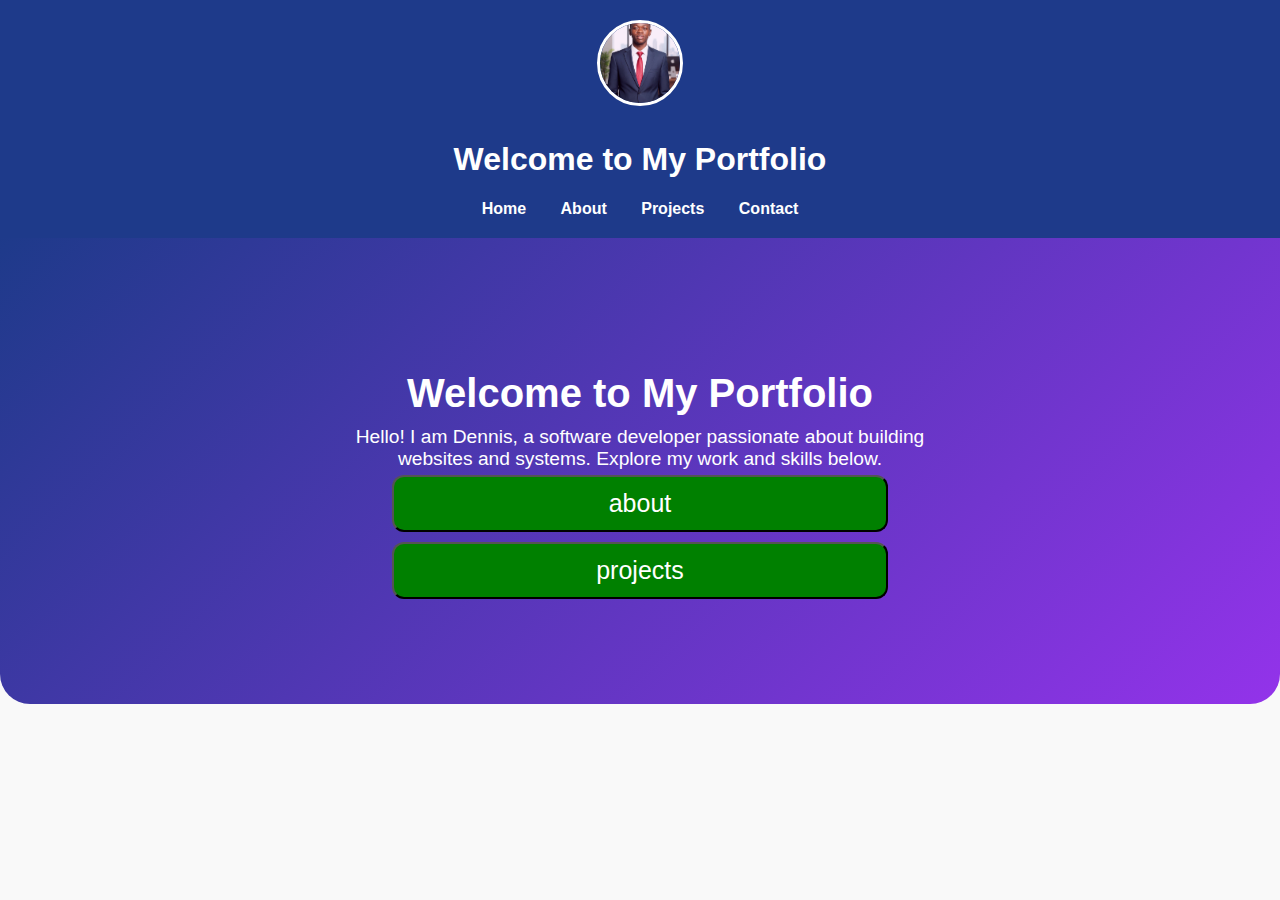
<file: index.html>
<!DOCTYPE html>
<html lang="en">
<head>
  <meta charset="UTF-8">
  <meta name="viewport" content="width=device-width, initial-scale=1.0">
  <title>My Portfolio</title>
  <link rel="stylesheet" href="style.css">
</head>
<body>
  <header>
    <img src="images/programmer.png" alt="My Logo" class="logo">
    <h1>Welcome to My Portfolio</h1>
    <nav>
      <a href="index.html">Home</a>
      <a href="about.html">About</a>
      <a href="projects.html">Projects</a>
      <a href="contact.html">Contact</a>
    </nav>
  </header>

<section class="home-hero">
  
  <h2>Welcome to My Portfolio</h2>
  <p>Hello! I am Dennis, a software developer passionate about building websites and systems. Explore my work and skills below.</p>
  <button><a href="about.html">about</a></button><br>
  <button><a href="projects.html">projects</a></button>
</section>
</body>

</html>
</file>
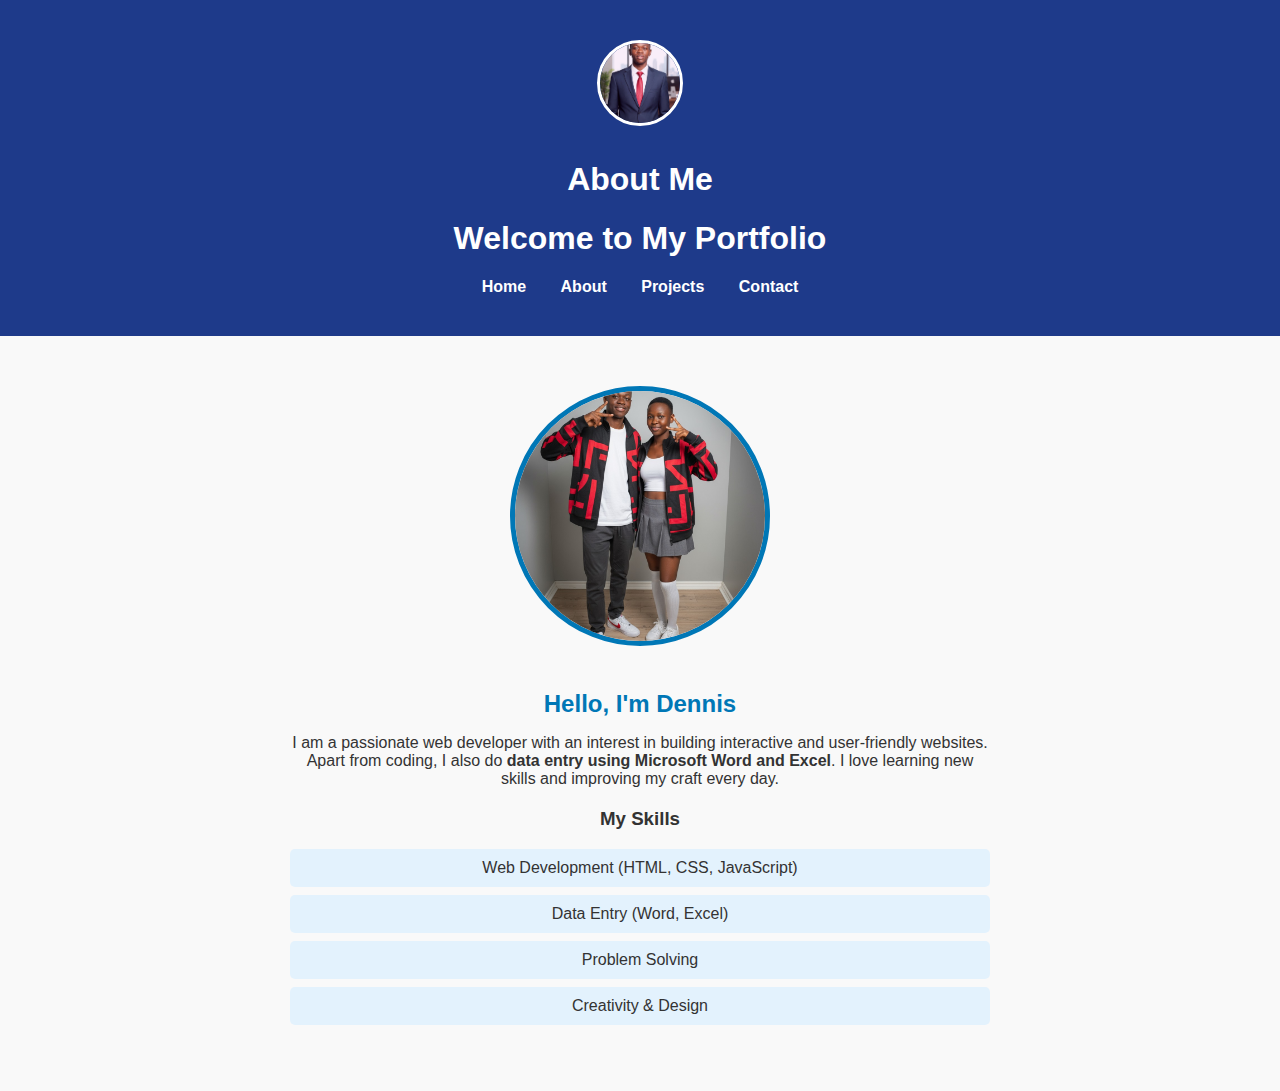
<file: about.html>
<!DOCTYPE html>
<html lang="en">
<head>
    <meta charset="UTF-8">
    <meta name="viewport" content="width=device-width, initial-scale=1.0">
    <title>About Me</title>
    <link rel="stylesheet" href="style.css">
</head>
<body>
    <header>
       
        <header>
    <img src="images/programmer.png" alt="My Logo" class="logo">
     <h1>About Me</h1>
    <h1>Welcome to My Portfolio</h1>
    <nav>
      <a href="index.html">Home</a>
      <a href="about.html">About</a>
      <a href="projects.html">Projects</a>
      <a href="contact.html">Contact</a>
    </nav>
  </header>
    </header>

    <section class="about">
        <div class="about-img">
            <img src="images/WhatsApp Image 2025-09-29 at 09.40.26.jpeg" alt="My Picture">
        </div>
        <div class="about-text">
            <h2>Hello, I'm Dennis</h2>
            <p>
                I am a passionate  web developer with an interest in building
                interactive and user-friendly websites.  
                Apart from coding, I also do <strong>data entry using Microsoft Word and Excel</strong>.  
                I love learning new skills and improving my craft every day.
            </p>
            <h3>My Skills</h3>
            <ul>
                <li>Web Development (HTML, CSS, JavaScript)</li>
                <li>Data Entry (Word, Excel)</li>
                <li>Problem Solving</li>
                <li>Creativity & Design</li>
            </ul>
        </div>
    </section>
</body>
</html>
</file>
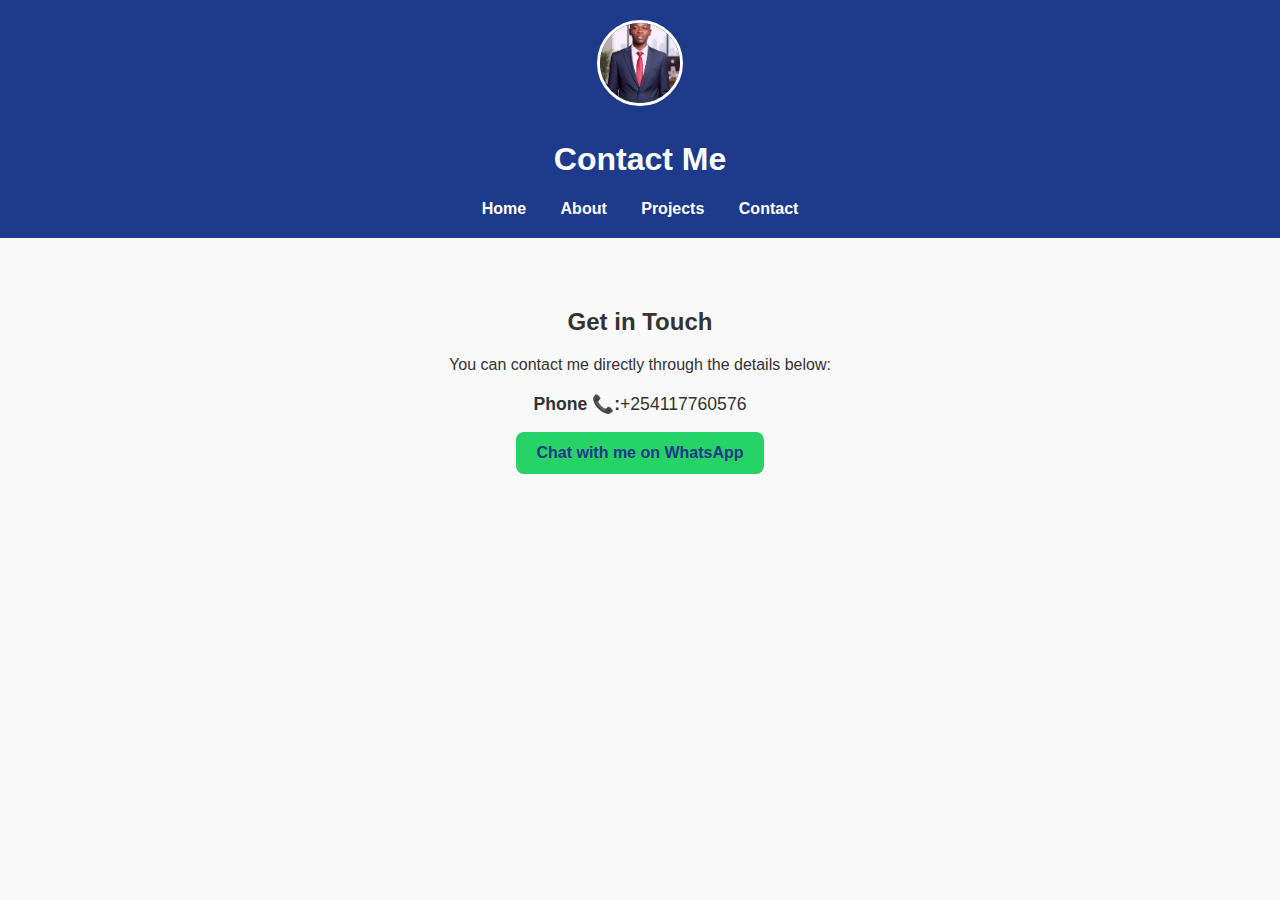
<file: contact.html>
<!DOCTYPE html>
<html lang="en">
<head>
  <meta charset="UTF-8">
  <meta name="viewport" content="width=device-width, initial-scale=1.0">
  <title>Contact Me</title>
  <link rel="stylesheet" href="style.css">
</head>
<body>
  <header>
   <img src="images/programmer.png" alt="My Logo" class="logo">
    <h1>Contact Me</h1>
    <nav>
      <a href="index.html">Home</a>
      <a href="about.html">About</a>
      <a href="projects.html">Projects</a>
      <a href="contact.html">Contact</a>
    </nav>
  </header>

  <section>
  <h2>Get in Touch</h2>
  <p>You can contact me directly through the details below:</p>

  <div class="contact-info">
    <p><strong>Phone 📞:</strong>+254117760576</a></p>
   <!-- WhatsApp Contact Button -->
<a href="https://wa.me/+254117760576" target="_blank" class="whatsapp-button">
  Chat with me on WhatsApp
</a>

  </div>
</section>

 


</body>

</html>
</file>
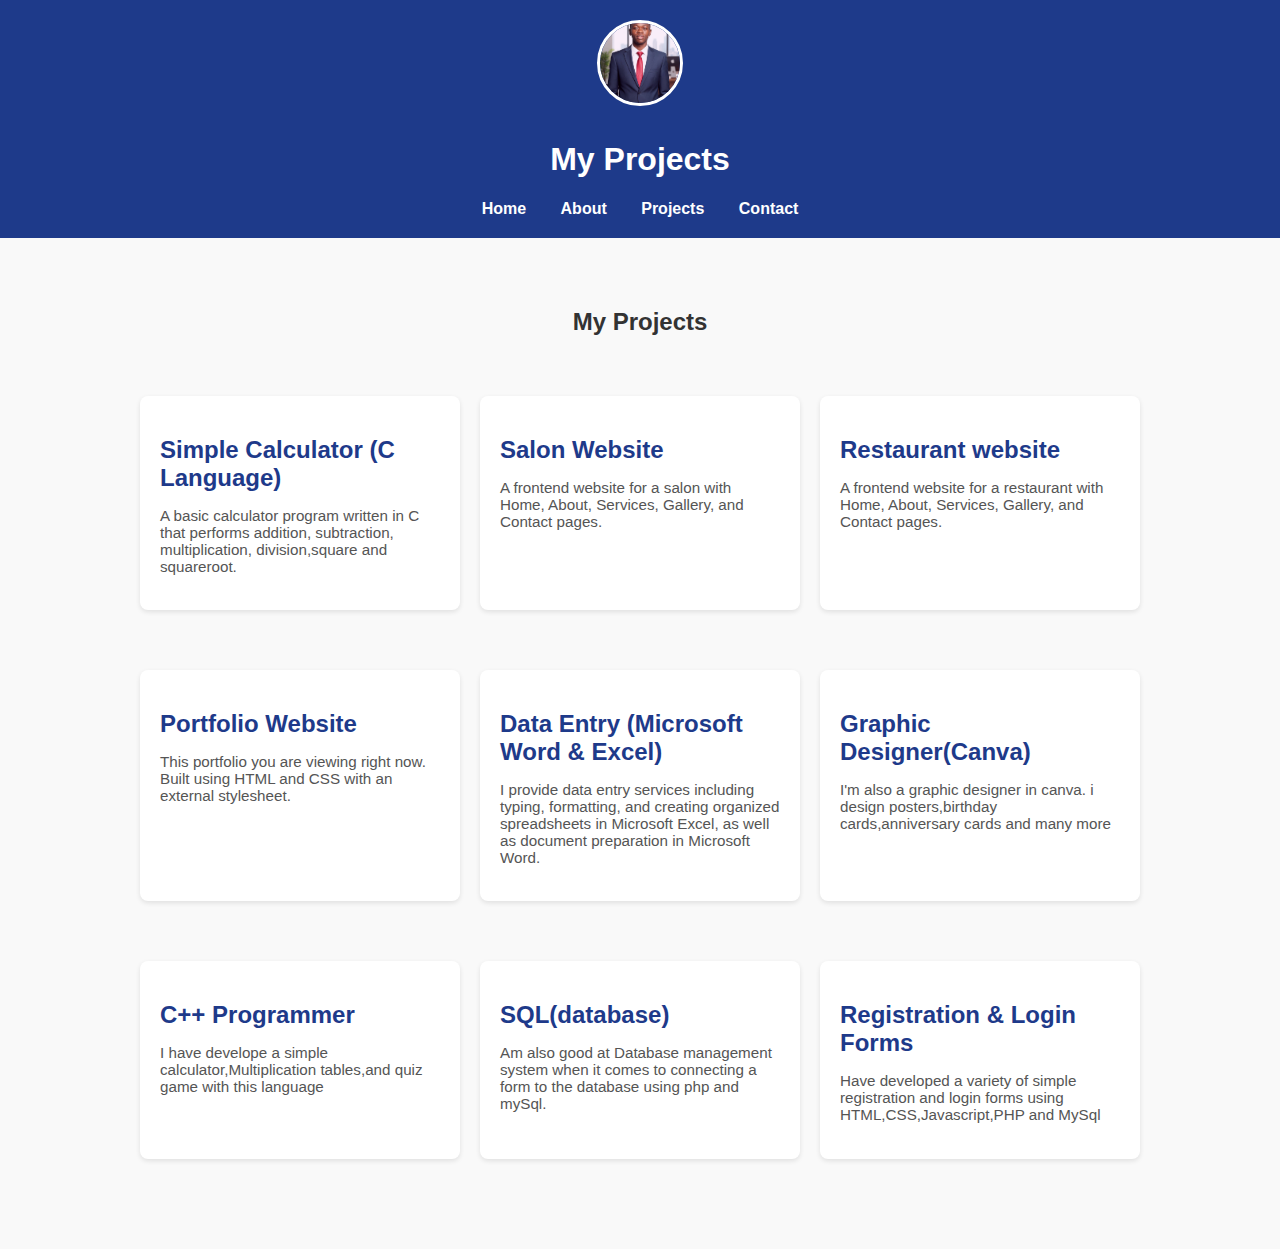
<file: projects.html>
<!DOCTYPE html>
<html lang="en">
<head>
  <meta charset="UTF-8">
  <meta name="viewport" content="width=device-width, initial-scale=1.0">
  <title>My Projects</title>
  <link rel="stylesheet" href="style.css">
</head>
<body>
  <header>
    <img src="images/programmer.png" alt="My Logo" class="logo">
    <h1>My Projects</h1>
    <nav>
      <a href="index.html">Home</a>
      <a href="about.html">About</a>
      <a href="projects.html">Projects</a>
      <a href="contact.html">Contact</a>
    </nav>
  </header>

  <section>
  <h2>My Projects</h2>
  <div class="projects-container">
    <div class="project">
      <h2>Simple Calculator (C Language)</h2>
      <p>A basic calculator program written in C that performs addition, subtraction, multiplication, division,square and squareroot.</p>
    </div>

    <div class="project">
      <h2>Salon Website</h2>
      <p>A frontend website for a salon with Home, About, Services, Gallery, and Contact pages.</p>
    </div>
     <div class="project">
      <h2>Restaurant website</h2>
      <p>A frontend website for a restaurant with Home, About, Services, Gallery, and Contact pages.</p>
    </div>

    <div class="project">
      <h2>Portfolio Website</h2>
      <p>This portfolio you are viewing right now. Built using HTML and CSS with an external stylesheet.</p>
    </div>
    <div class="project">
      <h2>Data Entry (Microsoft Word & Excel)</h2>
      <p>I provide data entry services including typing, formatting, and creating organized spreadsheets in Microsoft Excel, as well as document preparation in Microsoft Word.</p>
    </div>
      <div class="project">
      <h2>Graphic Designer(Canva)</h2>
      <p>I'm also a graphic designer in canva. i design posters,birthday cards,anniversary cards and many more</p>
    </div>
      <div class="project">
      <h2>C++ Programmer</h2>
      <p>I have develope a simple calculator,Multiplication tables,and quiz game with this language</p>
    </div>
      <div class="project">
      <h2>SQL(database)</h2>
      <p>Am also good at Database management system when it comes to connecting a form to the database using php and mySql.</p>
    </div>
    <div class="project">
      <h2>Registration & Login Forms</h2>
      <p>Have developed a variety of simple registration and login forms using HTML,CSS,Javascript,PHP and MySql</p>
    </div>
  </div>
</section>

</body>

</html>
</file>
<file: style.css>
/* General styling */
body {
  font-family: Arial, sans-serif;
  margin: 0;
  padding: 0;
  background: #f9f9f9;
  color: #333;
}

/* Header and navigation */
header {
 background: #1e3a8a;
  color: #fff;
  padding: 20px;
  text-align: center;
}
/* Logo styling */
.logo {
  width: 80px;
  height: 80px;
  border-radius: 50%; /* makes it circular */
  object-fit: cover;
  margin-bottom: 10px;
  border: 3px solid #fff;

}



nav a {
  color: #fff;
  margin: 0 15px;
  text-decoration: none;
  font-weight: bold;
}

nav a:hover {
  color: #ff9800;
}

/* Section content */
section {
  padding: 50px;
  text-align: center;
}
.home-hero {
  background: linear-gradient(135deg, #1e3a8a, #9333ea); /* blue to purple */
  color: #fff;
  padding: 100px 20px;
  text-align: center;
  border-radius: 0 0 30px 30px; /* curved bottom */

 
}



.home-hero h2 {
  font-size: 2.5em;
  margin-bottom: 10px;
}

.home-hero p {
  font-size: 1.2em;
  max-width: 600px;
  margin: 0 auto;
}
/* buttons */
button{
  background-color: green;
  padding: 12px;
 
  margin: 5px;
  width: 40%;
  font-size: 25px;
  border-radius: 12px;
  animation: btn 1s infinite;
}
@keyframes btn{
  10%{background-color: green;}
  25%{background-color: red;}
  50%{background-color: purple;}
  100%{background-color: orange;}
}
button a{
  color: white;
  text-decoration: none;
}
button:hover{
  background-color: black;
}

/* Profile picture styling */
.profile-pic {
  width: 300px;
  height: 300px;
  border-radius: 50%;
  object-fit: cover;
  margin: 20px auto;
  display: block;
  border: 4px solid #1e3a8a;
 
}
/* About Section */
.about {
    display: flex;
    flex-direction: column; /* Stack items on small screens */
    justify-content: center;
    align-items: center;
    padding: 50px 20px;
    text-align: center;
}
.about-img img {
    width: 250px;
    height: 250px;
    border-radius: 50%;
    object-fit: cover;
    border: 5px solid #0077b6;
    margin-bottom: 20px;
}
.about-text {
    max-width: 700px;
}

.about-text h2 {
    color: #0077b6;
    margin-bottom: 15px;
}
 


.about-text h2 {
    color: #0077b6;
    margin-bottom: 15px;
}

.about-text p {
    margin-bottom: 20px;
}

.about-text ul {
    list-style: none;
    padding: 0;
}

.about-text ul li {
    background: #e3f2fd;
    margin: 8px 0;
    padding: 10px;
    border-radius: 5px;
}

/* Project boxes */
.project {
  background: #fff;
  margin: 20px auto;
  padding: 20px;
  border-radius: 8px;
  max-width: 600px;
  box-shadow: 0 2px 5px rgba(0,0,0,0.1);
  text-align: left;
}
.projects-container {
  display: grid;
  grid-template-columns: repeat(auto-fit, minmax(280px, 1fr));
  gap: 20px;
  max-width: 1000px;
  margin: 0 auto;
  padding: 20px;
}
.project h2 {
  color: #1e3a8a;
  margin-bottom: 10px;
}

.project p {
  font-size: 0.95em;
  color: #555;
}

/* Hover effect */
.project:hover {
  transform: translateY(-5px);
  box-shadow: 0 6px 16px rgba(0,0,0,0.15);
  border-top: 5px solid #ff9800;
}



/* Contact info styling */
.contact-info {
  margin-top: 20px;
  font-size: 1.1em;
}

.contact-info a {
  color: #1e3a8a;
  text-decoration: none;
  font-weight: bold;
}

.contact-info a:hover {
  color: #ff9800;
}
.whatsapp-button {
  display: inline-block;
  background-color: #25D366; /* WhatsApp green */
  color: white;
  padding: 12px 20px;
  border-radius: 8px;
  font-size: 16px;
  font-weight: bold;
  text-decoration: none;
  transition: background 0.3s ease;
}

.whatsapp-button:hover {
  background-color: #1ebe5d;
}
/* appreciation */
.appreciation{
  background-color: #25D366;
  padding: 60px;
  text-align: center;
  font-size: 40px;
}

footer{
  background-color: black;
  text-align: center;
  padding: 5px;
  color: white;
}
/* ========== Responsive Design ========== */
@media (max-width: 768px) {
  header {
    text-align: center;
    padding: 15px;
  }

  nav {
    display: flex;
    flex-direction: column;
    gap: 10px;
    margin-top: 10px;
  }

  nav a {
    display: block;
    padding: 8px;
    background: #1e3a8a;
    border-radius: 5px;
  }
 .about{
  text-align: left;
  
 }

  .home-hero {
    padding: 60px 20px;
  }

  .home-hero h2 {
    font-size: 2em;
  }

  .home-hero p {
    font-size: 1em;
  }

  .projects-container {
    grid-template-columns: 1fr; /* stack cards */
    padding: 10px;
  }

  .project {
    padding: 15px;
  }

  form {
    width: 90%;
  }
}

@media (max-width: 480px) {
  header h1 {
    font-size: 1.5em;
  }

  nav a {
    font-size: 0.9em;
    padding: 6px;
  }

  .home-hero h2 {
    font-size: 1.6em;
  }
}
</file>
